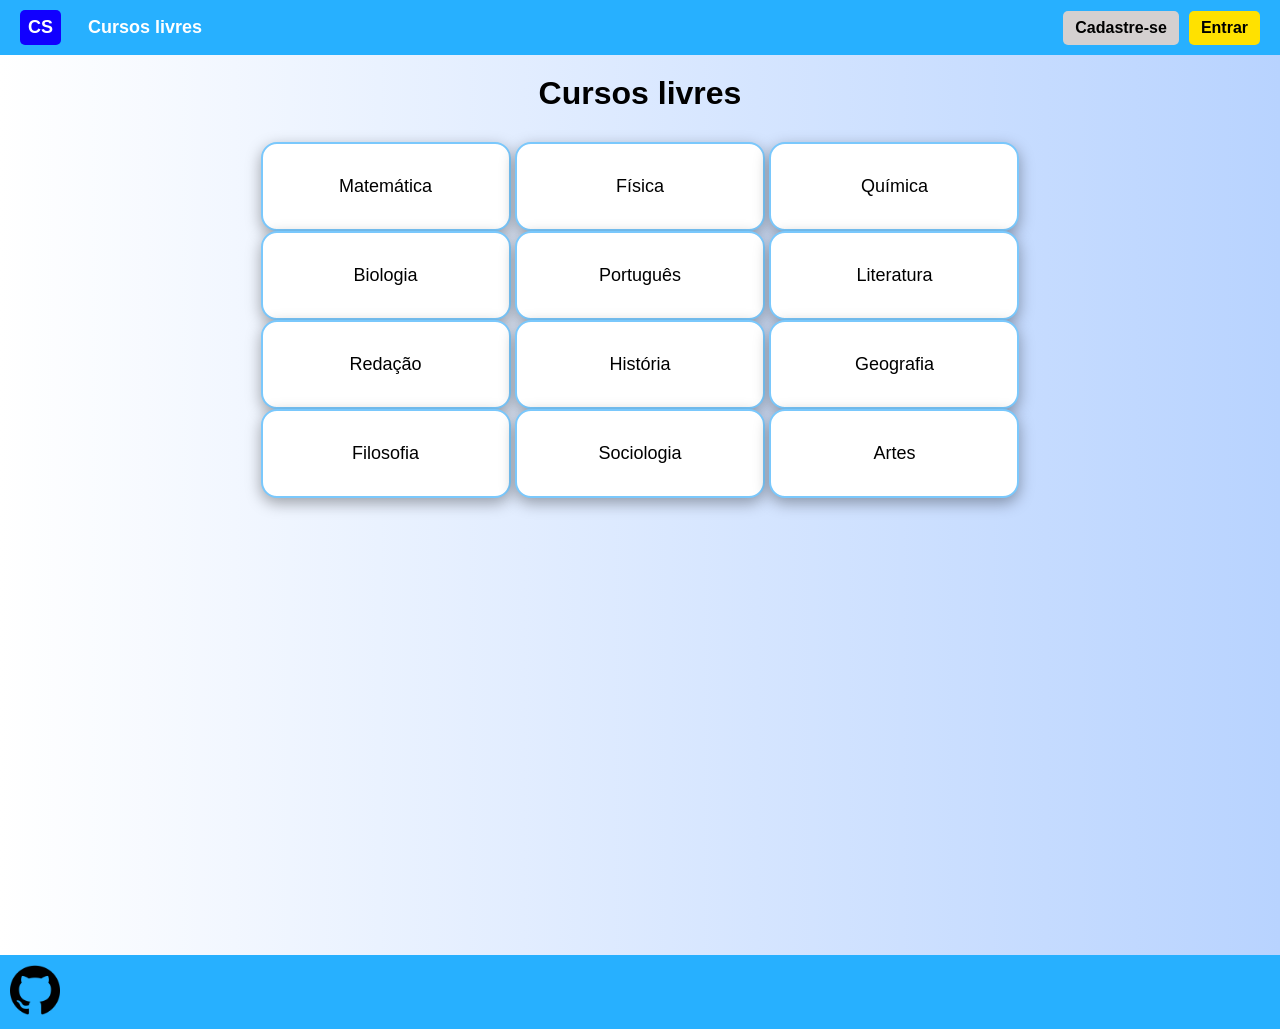
<file: index.html>
<!DOCTYPE html>
<html lang="pt-br">
<head>
    <link rel="stylesheet" href="style.css">
    <meta name="viewport" content="width=device-width, initial-scale=1.0">
    <title>Cursos livres</title>
</head>
<body>
    <nav class="navbar">
        <ul class="nav-list">
            <li class="logo"><a href="#">CS</a></li>
            <li class="cursoslivres"><a href="#">Cursos livres</a></li>
        </ul>
        <div class="rightNav">
            <a href="./page2.html?screen=register" class="btncadastrar">Cadastre-se</a>
            <a href="./page2.html?screen=login" class="btnentrar">Entrar</a>
        </div>
    </nav>

    <main>
        <div class="title"><h1>Cursos livres</h1></div>

        <section class="cards">
                <button class="course-button" onclick="ir('Matemática')">Matemática</button>
                <button class="course-button" onclick="ir('Física')">Física</button>
                <button class="course-button" onclick="ir('Química')">Química</button>
            </div>

            <div class="cards-group">
                <button class="course-button" onclick="ir('Biologia')">Biologia</button>
                <button class="course-button" onclick="ir('Português')">Português</button>
                <button class="course-button" onclick="ir('Literatura')">Literatura</button>
            </div>

            <div class="cards-group">
                <button class="course-button" onclick="ir('Redação')">Redação</button>
                <button class="course-button" onclick="ir('História')">História</button>
                <button class="course-button" onclick="ir('Geografia')">Geografia</button>
            </div>

            <div class="cards-group">
                <button class="course-button" onclick="ir('Filosofia')">Filosofia</button>
                <button class="course-button" onclick="ir('Sociologia')">Sociologia</button>
                <button class="course-button" onclick="ir('Artes')">Artes</button>
            </div>

        </section>
    </main>

    <footer>
       <a href="#"><img src="./25231.png" width="50"></a>
    </footer>

    <script src="script.js"></script>
</body>
</html>
</file>
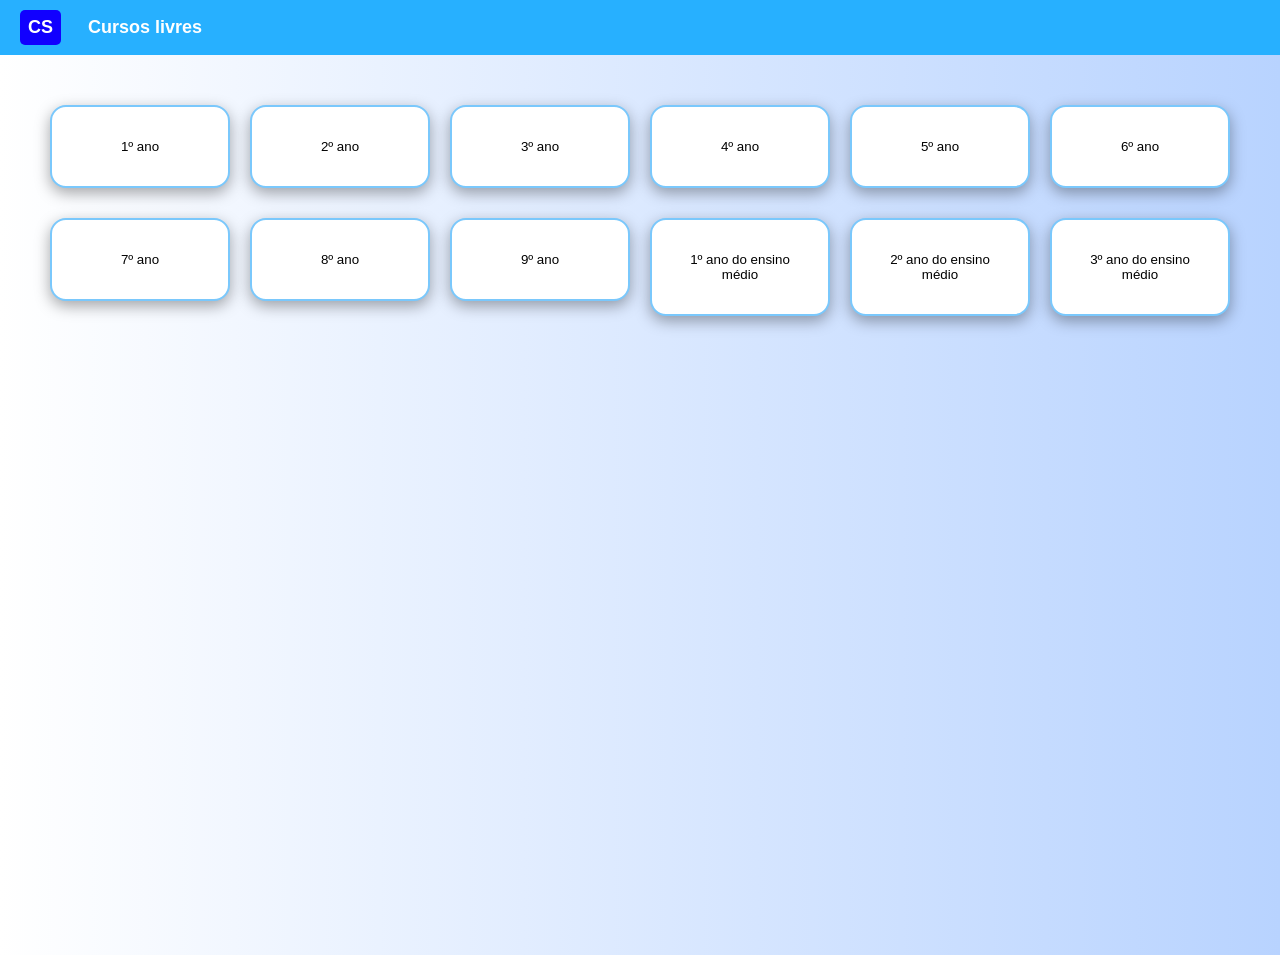
<file: materia.html>
<!DOCTYPE html>
<html lang="pt-br">
<head>
    <meta charset="UTF-8">
    <meta name="viewport" content="width=device-width, initial-scale=1.0">
    <title>Matéria</title>
    <link rel="stylesheet" href="style.css">
</head>
<body>

    <nav class="navbar">
        <ul class="nav-list">
            <li class="logo"><a href="./index.html">CS</a></li>
            <li class="cursoslivres"><a href="./index.html">Cursos livres</a></li>
        </ul>
    </nav>

    <main>
        <h1 id="titulo-materia"></h1>

        <section id="conteudo-materia" style="
            display: flex;
            flex-wrap: wrap;
            justify-content: center;
            gap: 20px;
        ">
        </section>
    </main>

    <script src="materia.js"></script>
</body>
</html>
</file>
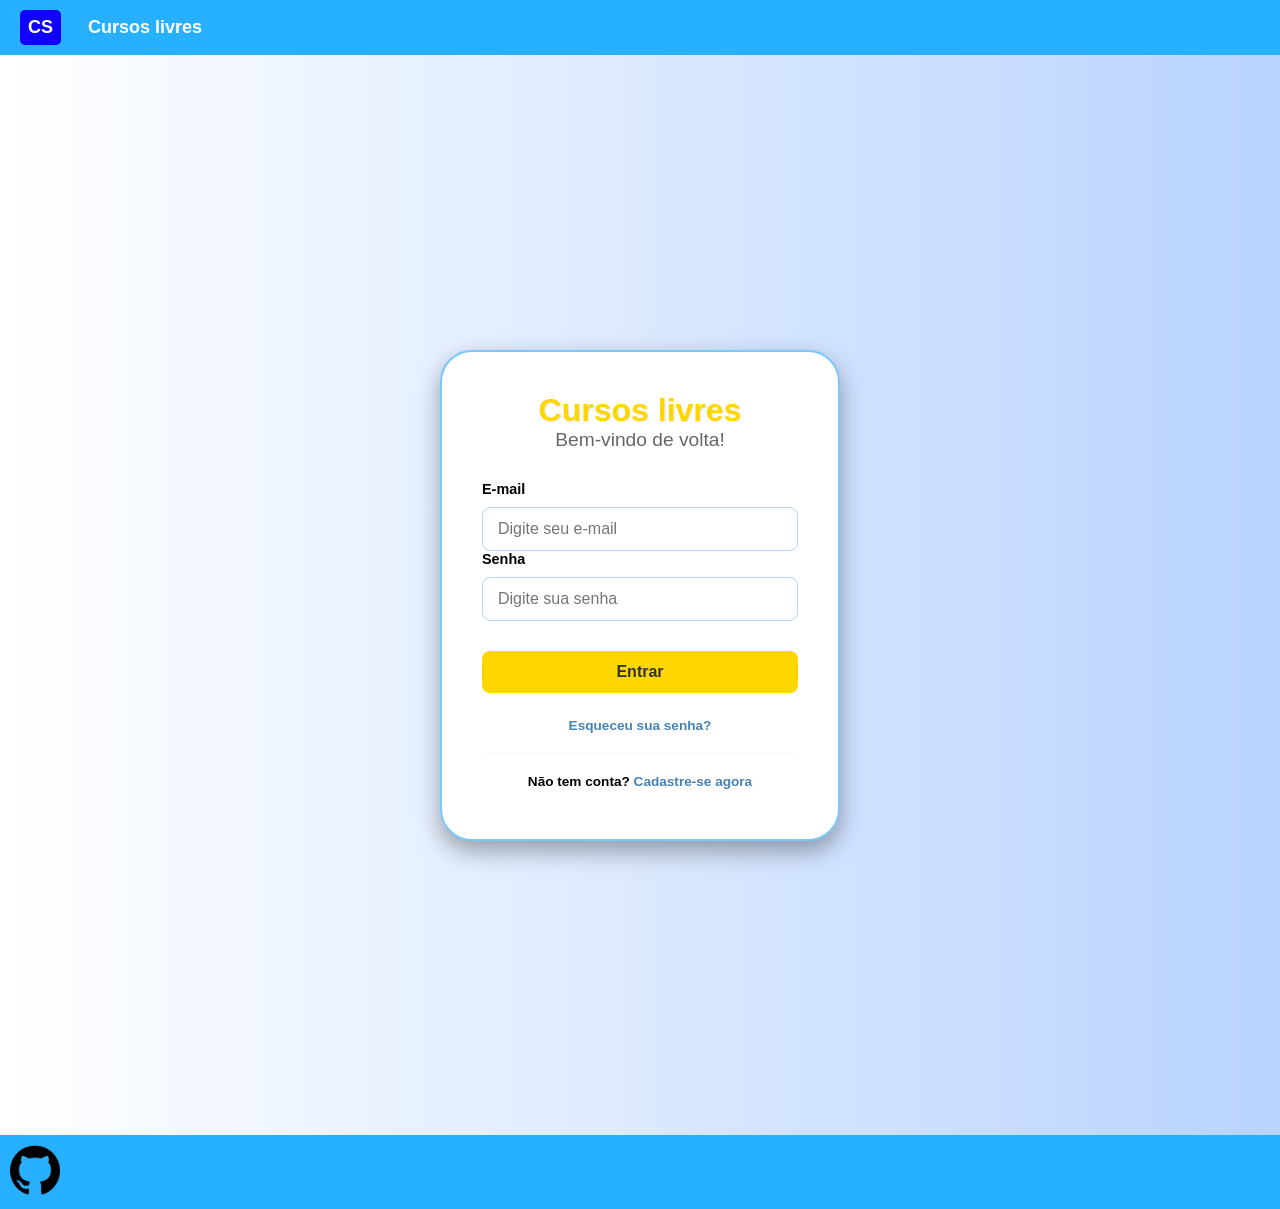
<file: page2.html>
<!DOCTYPE html>
<html lang="pt-br">
<head>
    <meta charset="UTF-8">
        <meta name="UTF-8">
            <meta name="viewport" content="width=device-width, initial-scale=1.0">
        <title>Login-Cursos Livres</title>
    <link rel="stylesheet" href="page2.css">
</head>
<body>
    <nav class="navbar">
         <ul class="nav-list">
            <li class="logo"><a href="../index.html">CS</a></li>
            <li class="cursoslivres"><a href="../index.html">Cursos livres</a></li>
        </ul>
    </nav>
    <main>
        <div class="login-container"><div class="logo2"><span>Cursos livres</span>
        <div id="loginscreen">
        <h2>Bem-vindo de volta!</h2>
            <form id="loginform">
                <div class="form-group">
                    <label for="emaillogin">E-mail </label>
                    <input type="email" id="emaillogin" placeholder="Digite seu e-mail" required></input>
                    <label for="passwordlogin">Senha</label>
                    <input type="password" id="passwordlogin" placeholder="Digite sua senha" required>
                </div>
                <button type="submit"class="btn-login">Entrar</button>
                 <div class="footer-links">
                <p><a href="#">Esqueceu sua senha?</a></p>
                    <div class="divider"></div>
                <p>Não tem conta? <a href="#" id="goToRegister">Cadastre-se agora</a></p>
                </div>
            </div>
             </form>
        </div>
        <div id="registerscreen" style="display: none;">
        <h2>Cadastre-se</h2>
             <form id="registerform">
                <div class="form-group">
                    <label for="name">Nome completo</label>
                    <input type="text" id="name" placeholder="Digite seu nome completo" required>
                    <label for="emailcadastro">E-mail</label>
                    <input type="email" id="emailcadastro" placeholder="Digite seu e-mail" required></input>
                    <label for="passwordcadastro">Senha</label>
                    <input type="password" id="password" placeholder="Crie uma senha" required>
                    <label for="confirm-password">Confirmar senha</label>
                    <input type="password" id="confirm-password" placeholder="Confirme sua senha">
                    <br>
                    <br>
                    <h3>Tipo de usuário</h3>
                    <br>
                    <div class="radio-group">
                        <input type="radio" id="professor" name="gender" value="professor">
                        <label for="professor">Professor</label>
                        <input type="radio" id="aluno" name="gender" value="aluno">
                        <label for="aluno">Aluno</label>
                    </div>
                    <button type="submit" class="btn-login">Registrar</button>
                    <div class="footer-links">
                <p>Já tem conta? <a href="#" id="goToLogin">Entre aqui</a></p>
                </div>
            </div>
             </form>
                </div>
             </form>
        </div>
    </div>
    </main>
    <footer>
       <a href="#" class="github"><img src="./25231.png" name="github" class="github" width="50"></a>
    </footer>
    <script src="page2.js"></script>
</body>
</html>
</file>
<file: style.css>
* {
    margin: 0;
    padding: 0;
    box-sizing: border-box;
}

body {
    font-family: 'Arial', sans-serif;
    font-weight: 700;
}


.navbar {
    display: flex;
    position: sticky;
    align-items: center;
    justify-content: space-between;
    top: 0px;
    background: rgb(39, 176, 255);
    color: white;
    padding: 10px 20px;
    flex-wrap: wrap;
}

.nav-list {
    display: flex;
    list-style: none;
    gap: 20px;
}

.nav-list li a {
    text-decoration: none;
    color: white;
    font-size: 18px;
    transition: color 0.3s ease-in-out;
}

.nav-list li a:hover {
    color: #ffd700;
}

.rightNav {
    display: flex;
    gap: 10px;
}

.btnentrar,
.btncadastrar {
    text-decoration: none;
    display: inline-block;
    color: #000;
    padding: 8px 12px;
    border-radius: 5px;
    cursor: pointer;
}

.btnentrar {
    background-color: #ffe100;
}

.btncadastrar {
    background-color: rgb(212, 208, 208);
}

.btnentrar:hover {
    background-color: #000;
    color: #ffd700;
}

.btncadastrar:hover {
    background-color: #000;
    color: #d4d0d0;
}

.logo {
    background-color: rgb(17, 0, 255);
    padding: 7px 8px;
    border-radius: 5px;
}

.cursoslivres {
    padding: 7px;
}


main {
    min-height: 100vh;
    background: linear-gradient(to right, rgb(255, 255, 255), rgb(184, 211, 255));
    display: flex;
    flex-direction: column;
    align-items: center;
    gap: 30px;
    padding: 20px;
}

main button:hover { background-color: rgb(122, 200, 252); color: #fff; }

.course-button {
    padding: 2rem;
    border: 2px solid rgb(122, 200, 252);
    background-color: #fff;
    border-radius: 1rem;
    box-shadow: 0 5px 15px rgba(0, 0, 0, 0.35);
    cursor: pointer;
    transition: 0.3s;
    min-width: 250px;
    font-size: 18px;
    color: #000;
}

@media (max-width: 768px) {
    .course-button {
    display: block;
    margin: 0 auto;
    }
}

.botao-home:hover {
    background-color: rgb(122, 200, 252);
    color: #fff;
}

.botao-materia {
    padding: 2rem;
    border: 2px solid rgb(122, 200, 252);
    background-color: #fff;
    border-radius: 1rem;
    box-shadow: 0 5px 15px rgba(0, 0, 0, 0.35);
    cursor: pointer;
    transition: 0.3s;
    min-width: 170px;
}

.botao-materia:hover {
    background-color: rgb(122, 200, 252);
    color: #fff;
}


#aritimetica-container {
    display: flex;
    flex-wrap: wrap;
    justify-content: center;
    gap: 20px;
    width: 100%;
}

.item {
    display: flex;
    flex-direction: column;
    align-items: center;
    width: 180px;
}

.item button {
    width: 100%;
}

.title {
color:#000
}

.conteudo {
    margin-top: 10px;
    width: 100%;
    text-align: left;
}

.conteudo ul {
    padding-left: 20px;
}

.conteudo li {
    margin-bottom: 5px;
}


footer {
    background: rgb(39, 176, 255);
    padding: 10px;
}

@media (max-width: 768px) {

    .navbar {
        gap: 20px;
        padding: 10px;
    }

    .cursoslivres {
        display: none;
    }

    .rightNav {
        width: 53%;
        justify-content: space-between;
    }

    main {
        padding: 15px;
    }

    .botao-home {
        width: 100%;
        max-width: 300px;
    }

    .botao-materia {
        width: 100%;
        max-width: 200px;
    }
}
</file>
<file: page2.css>
* {
    margin: 0;
    padding: 0;
    box-sizing: border-box;
    font-family: 'Inter', sans-serif;
}

body {
    font-family: 'Arial', sans-serif;
    font-weight: 700;
}

.navbar {
    display: flex;
            position: sticky;
            align-items: center;
            justify-content: space-between;
            top: 0px;
            background: rgb(39, 176, 255);
            color: white;
            padding: 10px 20px;
            flex-wrap: wrap;
}

 .nav-list {
            display: flex;
            list-style: none;
            gap: 20px;
        }


        .nav-list li a {
            text-decoration: none;
            color: white;
            font-size: 18px;
            transition: color 0.3s ease-in-out;
        }

        .nav-list li a:hover {
            color: #ffd700;
            /* Change the color on hover */
        }

        .rightNav {
            display: flex;
            gap: 10px;
        }

        .logo {
                    background-color: rgb(17, 0, 255);
                    color: #000;
                    border: none;
                    padding: 7px 8px;
                    border-radius: 5px;
                    cursor: pointer;
                    transition: background-color 0.3s ease-in-out;
                }

            .cursoslivres {
                padding: 7px;
            }

main {
    min-height: 120vh;
    background: linear-gradient(to right, #ffffff, #b8d3FF);
    height: 100vh;
    display: flex;
    justify-content: center;
    align-items: center;
    padding: 20px;
}

button {
    width: 100%;
    padding: 12px 15px;
    background-color: #FFD700;
    border: 2px;
    border-radius: 8px;
    font-size: 1rem;
    transition: 0.3s ease-in-out ;
    outline: none;
}
    button:hover{
        background-color: #000000;
        color: #FFD700;
    }


.login-container {
    background-color: #ffffff;
    width: 100%;
    max-width: 400px;
    padding: 40px;
    border-radius: 02rem;
    border: 2px solid rgb(122, 200, 252);
    box-shadow: 0 10px 25px rgba(0, 0, 0, 0.35);
    text-align: center;
}

.logo2 {
    font-size: 2rem;
    font-weight: 700;
    color: var(--dark-blue);
    margin-bottom: 10px;
}

.logo2 span {
    color: #FFD700;
    text-shadow: 1px 1px 2px rgba(0,0,0,0.1);
}

h2 {
    font-size: 1.2rem;
    color: #666;
    margin-bottom: 30px;
    font-weight: 400;
}

.form-group {
    text-align: left;
    margin-bottom: 20px;
}

.form-group h2 {
    text-align: center;
    justify-content: center;
    font-size: 1.2rem;
    color: #000000;
    margin-bottom: 10px;
    font-weight: 400;
    gap: 20px;
}


.radio-group {
    display: flex;
    flex-direction: row;
    justify-content: center;
    gap: 20px;
    margin-bottom: 20px;
}
label {
    display: block;
    font-size: 0.9rem;
    margin-bottom: 8px;
    color: var(--text-color);
    font-weight: 600;
}

input {
    width: 100%;
    padding: 12px 15px;
    border: 1px solid #b8d3FF;
    border-radius: 8px;
    font-size: 1rem;
    transition: border-color 0.3s ease;
    outline: none;
}

input:focus {
    border-color: #27B0FF;
}

.btn-login {
    width: 100%;
    padding: 12px;
    background-color: #FFD700;
    border: none;
    border-radius: 8px;
    color: #333;
    font-size: 1rem;
    font-weight: 700;
    cursor: pointer;
    transition: transform 0.2s, background-color 0.3s;
    margin-top: 10px;
}

.btn-login:hover {
    background-color: #000000;
    transform: translateY(-2px);
}

.btn-login:active {
    transform: translateY(0);
}
 
.footer-links {
    margin-top: 25px;
    font-size: 0.85rem;
}

.footer-links a {
    color: #4682B4;
    text-decoration: none;
    font-weight: 600;
}

.footer-links a:hover {
    text-decoration: underline;
}

.divider {
     margin: 20px 0;
    height: 1px;
    background-color: #f4f7f6;}

footer {
    background:rgb(39, 176, 255);
            padding: 10px;}

@keyframes fadeIn {from { opacity: 0; transform: translateY(20px); } to { opacity: 1; transform: translateY(0); }}

.login-container {animation: fadeIn 0.6s ease-out;}

footer {
     
}
</file>
